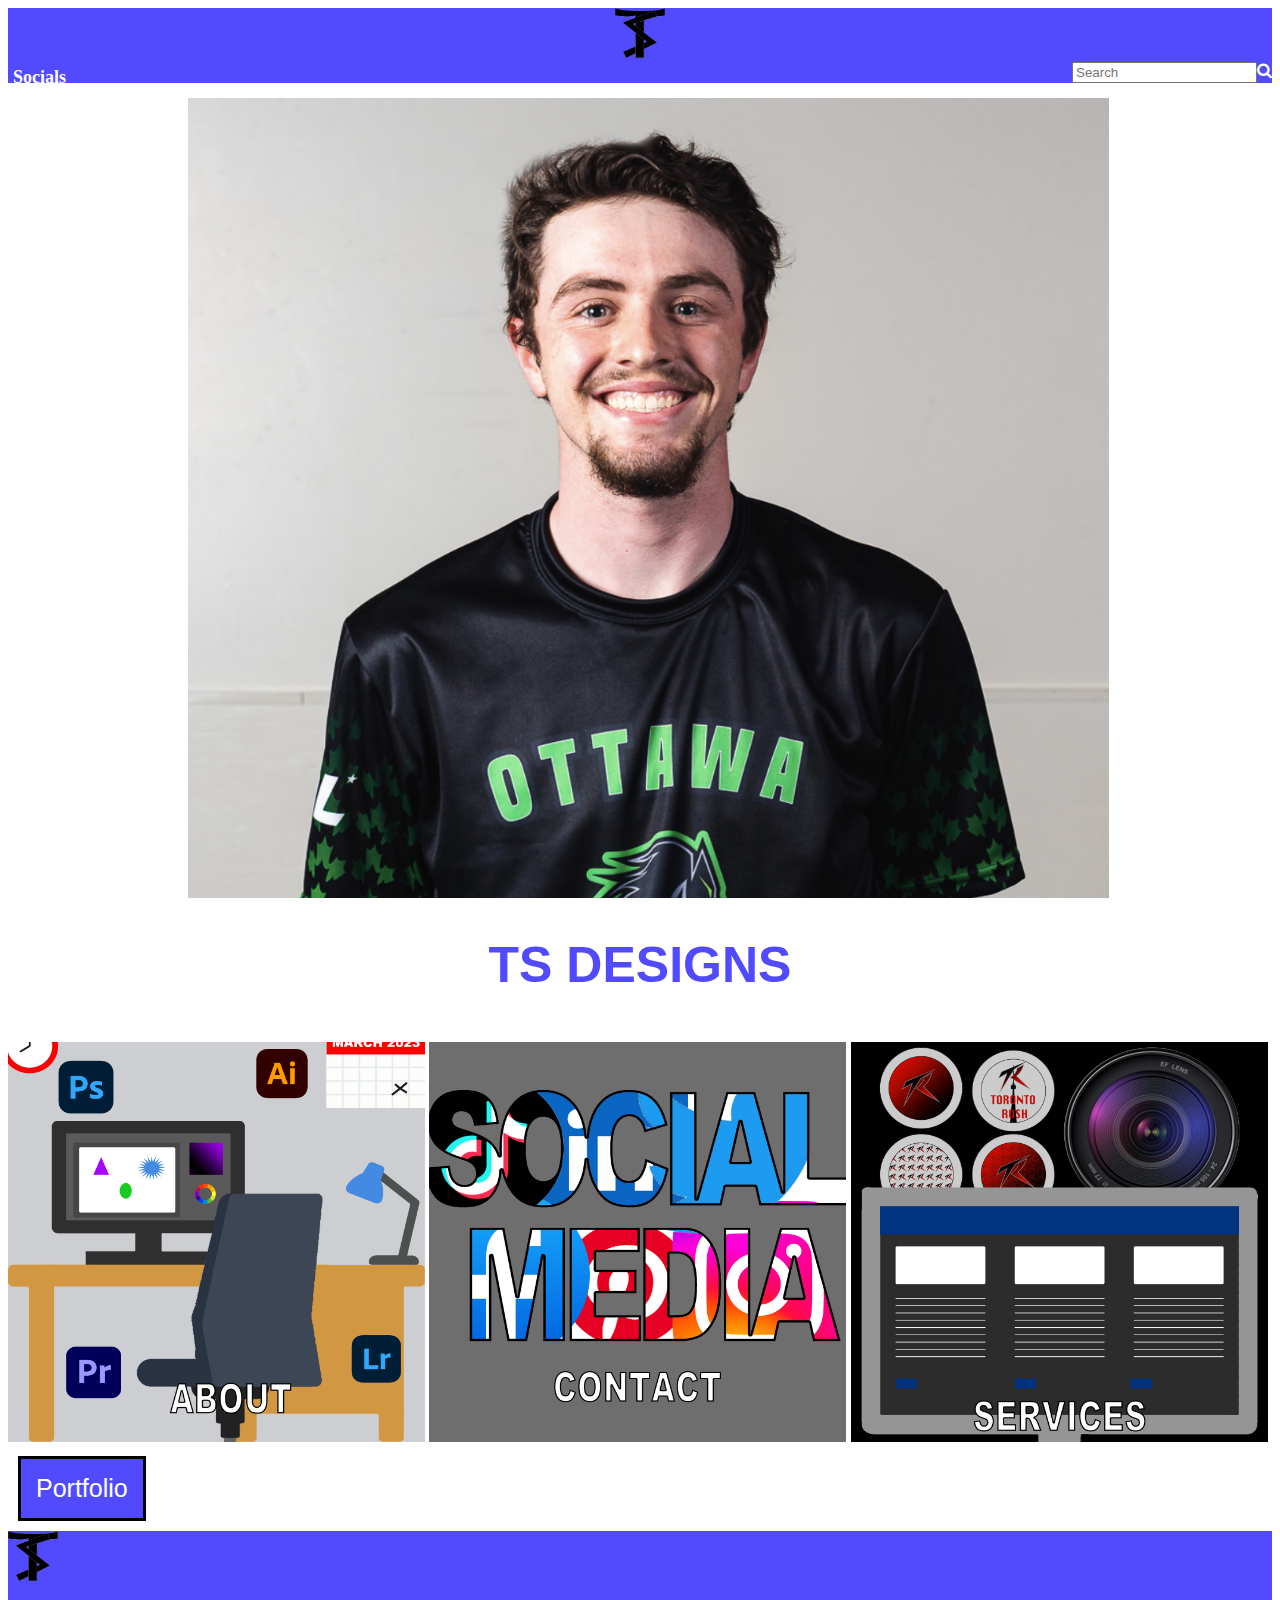
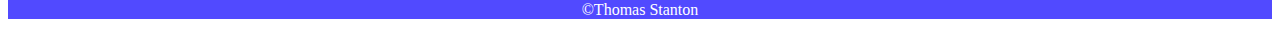
<file: index.html>
<!DOCTYPE html>
<html lang="en">
<head>
    <meta charset="UTF-8">
    <meta http-equiv="X-UA-Compatible" content="IE=edge">
    <meta name="viewport" content="width=device-width, initial-scale=1.0">
    <title>Thomas Stanton Portfolio</title>
    <link href="https://cdn.jsdelivr.net/npm/bootstrap@5.3.0-alpha3/dist/css/bootstrap.min.css" rel="stylesheet" integrity="sha384-KK94CHFLLe+nY2dmCWGMq91rCGa5gtU4mk92HdvYe+M/SXH301p5ILy+dN9+nJOZ" crossorigin="anonymous">
    <script src="https://cdn.jsdelivr.net/npm/bootstrap@5.3.0-alpha3/dist/js/bootstrap.bundle.min.js" integrity="sha384-ENjdO4Dr2bkBIFxQpeoTz1HIcje39Wm4jDKdf19U8gI4ddQ3GYNS7NTKfAdVQSZe" crossorigin="anonymous"></script>
    <link rel="stylesheet" href="https://cdnjs.cloudflare.com/ajax/libs/font-awesome/4.7.0/css/font-awesome.min.css" >
    <link rel="stylesheet" href="css/main.css">
</head>
<body>
    <header>

        <!-- adds main logo -->
        <div class="logo">
            <a href="index.html" id="navtab"> <img src="images/Thomas Stanton Logo.png" alt="TSlogo" width="50px" height="50px"></a>
        </div>
        <div>
        <a href="contact.html" class="navsocial">Socials</a>
        <div class="search">
            <input class="searchbar"  type="text" placeholder="Search">
            <i class="fa fa-search"></i>
        </div>
        </div>
    </header>
    <div class="tspic">
        <img src="images/ThomasS.PNG" alt="Thomas Stanton" width="85%" height=" 800px">
    </div>

    <H1>TS DESIGNS</H1>

   <div class="homelinks">
         <div class="aboutimg">
              <a href="about.html" id="navtab"><img src="images/Design for Final copy.png" alt="About" width="99%" height=" 400px"></a>
        </div>
        <div class="socialsimg">
             <a href="contact.html" id="navtab"><img src="images/SocialMediaFinal.png" alt="Contact" width="99%" height=" 400px"></a>
        </div>
        <div class="servicesimg">
             <a href="services.html" id="navtab"><img src="images/ServicesFinal.png" alt="Services" width="99%" height=" 400px"></a>
        </div>
    </div>
   <a href="portfolio.html" id="navtab"><button id="portfolio" class="btn">Portfolio</button></a>
    
</body>
<footer>
     <!-- adds main logo -->
     <div class="footerlogo">
        <a href="index.html" id="navtab"><img src="images/Thomas Stanton Logo.png" alt="TSlogo" width="50px" height="50px"></a>
    </div>
    <p class="copyright">©Thomas Stanton</p>
</footer>
</html>
</file>
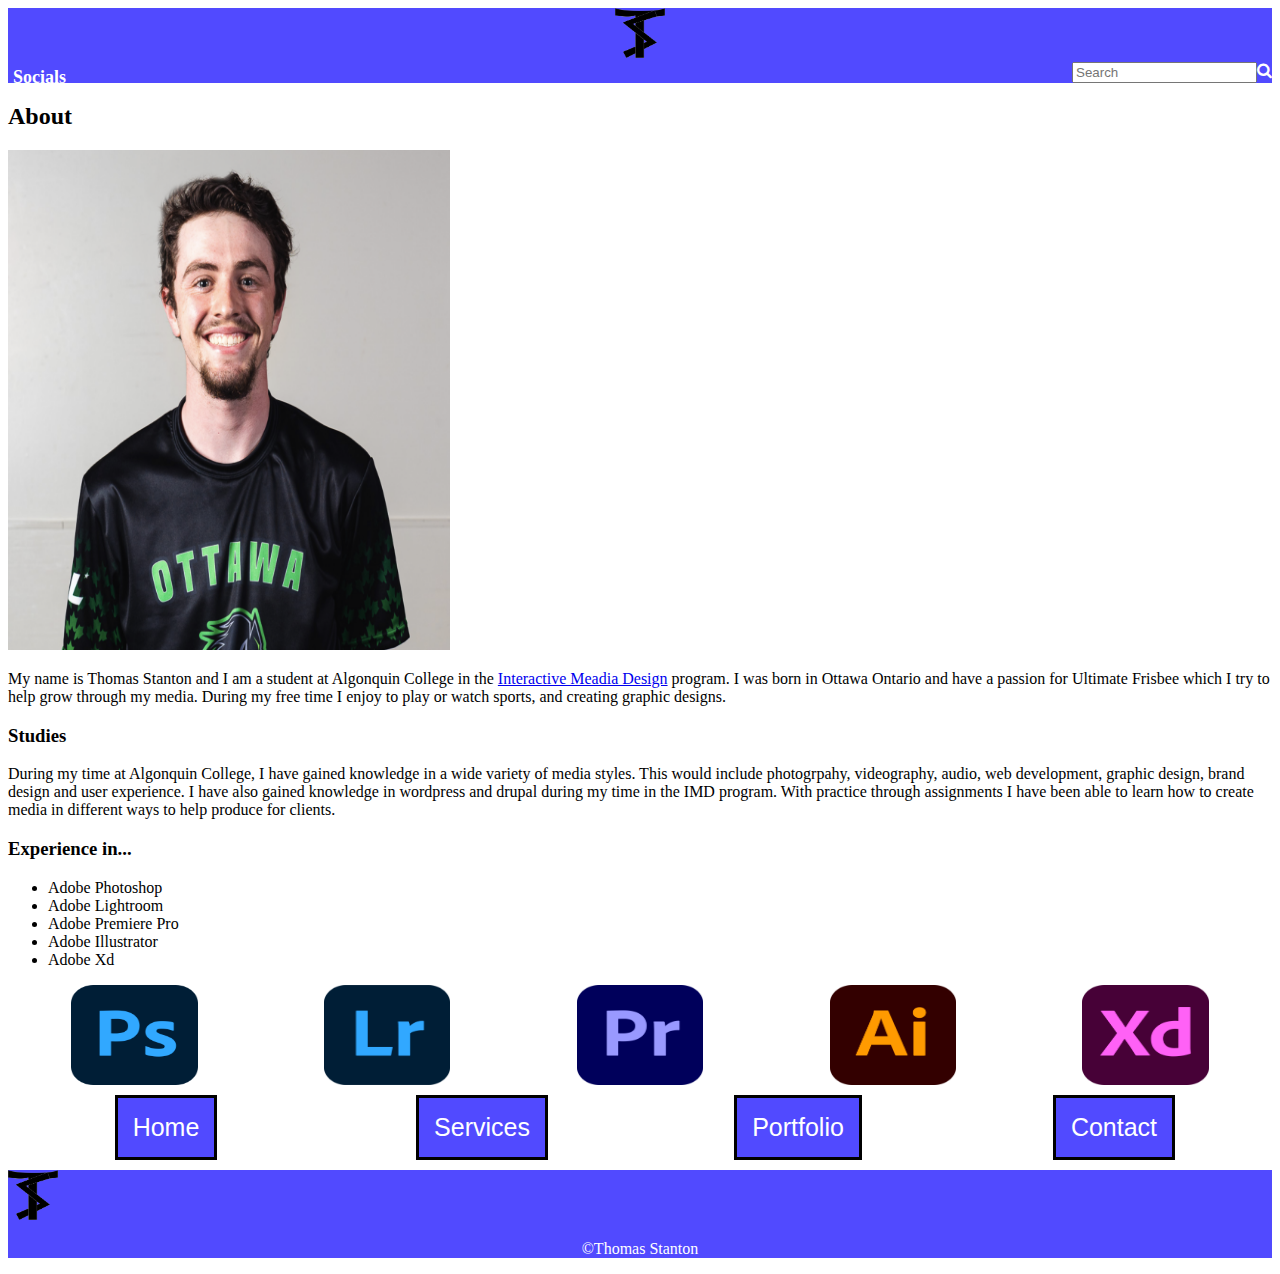
<file: about.html>
<!DOCTYPE html>
<html lang="en">
<head>
    <meta charset="UTF-8">
    <meta http-equiv="X-UA-Compatible" content="IE=edge">
    <meta name="viewport" content="width=device-width, initial-scale=1.0">
    <title>About</title><link href="https://cdn.jsdelivr.net/npm/bootstrap@5.3.0-alpha3/dist/css/bootstrap.min.css" rel="stylesheet" integrity="sha384-KK94CHFLLe+nY2dmCWGMq91rCGa5gtU4mk92HdvYe+M/SXH301p5ILy+dN9+nJOZ" crossorigin="anonymous">
    <script src="https://cdn.jsdelivr.net/npm/bootstrap@5.3.0-alpha3/dist/js/bootstrap.bundle.min.js" integrity="sha384-ENjdO4Dr2bkBIFxQpeoTz1HIcje39Wm4jDKdf19U8gI4ddQ3GYNS7NTKfAdVQSZe" crossorigin="anonymous"></script>
    <link rel="stylesheet" href="https://cdnjs.cloudflare.com/ajax/libs/font-awesome/4.7.0/css/font-awesome.min.css" >
    <link rel="stylesheet" href="css/main.css">
</head>
<body>
<header>
    <!-- adds main logo -->
    <div class="logo">
        <a href="index.html" id="navtab"> <img src="images/Thomas Stanton Logo.png" alt="TSlogo" width="50px" height="50px"></a>
    </div>
    <div>
        <a href="contact.html" class="navsocial">Socials</a>
        <div class="search">
            <input class="searchbar"  type="text" placeholder="Search">
            <i class="fa fa-search"></i>
        </div>
        </div>
</header>
    <h2>About</h2>
    
    <div class="thomaspic">
        <img src="images/ThomasS.PNG" alt="Thomas Stanton" width="35%" height=" 500px">
    </div>
    <p>
        My name is Thomas Stanton and I am a student at Algonquin College in the <a href="https://www.algonquincollege.com/mediaanddesign/program/interactive-media-design/#overview" class="IMD">Interactive Meadia Design</a> program. I was born in Ottawa Ontario and have a passion for Ultimate Frisbee which I try to help grow through my media. During my free time I enjoy to play or watch sports, and creating graphic designs. 
    </p> 

    <h3>Studies</h3>

    <P>During my time at Algonquin College, I have gained knowledge in a wide variety of media styles. This would include photogrpahy, videography, audio, web development, graphic design, brand design and user experience. I have also gained knowledge in wordpress and drupal during my time in the IMD program. With practice through assignments I have been able to learn how to create media in different ways to help produce for clients. 
    </P>

    <h3>Experience in... </h3>

    <ul>
        <li>Adobe Photoshop</li>
        <li>Adobe Lightroom</li>
        <li>Adobe Premiere Pro</li>
        <li>Adobe Illustrator</li>
        <li>Adobe Xd</li>
    </ul>
<div class="exlogo">
    <img src="images/PSFinal.png" alt="Photoshop" width="50%" height=" 100px">
    <img src="images/LRFinal.png" alt="Lightroom" width="50%" height=" 100px">
    <img src="images/PRFinal.png" alt="Premiere Pro" width="50%" height=" 100px">
    <img src="images/ILFinal.png" alt="Illustrator" width="50%" height=" 100px">
    <img src="images/XDFinal.png" alt="Adobe XD" width="50%" height=" 100px">
</div>
    <div class="btnrow">
        <a href="index.html" id="navtab"><button id="Home" class="btn">Home</button></a>
        <a href="services.html" id="navtab"><button id="Services" class="btn">Services</button></a>
        <a href="portfolio.html" id="navtab"><button id="Portfolio" class="btn">Portfolio</button></a>
        <a href="contact.html" id="navtab"><button id="Contact" class="btn">Contact</button></a>
        </div>
</body>
<footer>
    <!-- adds main logo -->
    <div class="footerlogo">
        <a href="index.html" id="navtab"><img src="images/Thomas Stanton Logo.png" alt="TSlogo" width="50px" height="50px"></a>
   </div>
   <p class="copyright">©Thomas Stanton</p>
</footer>
</html>
</file>
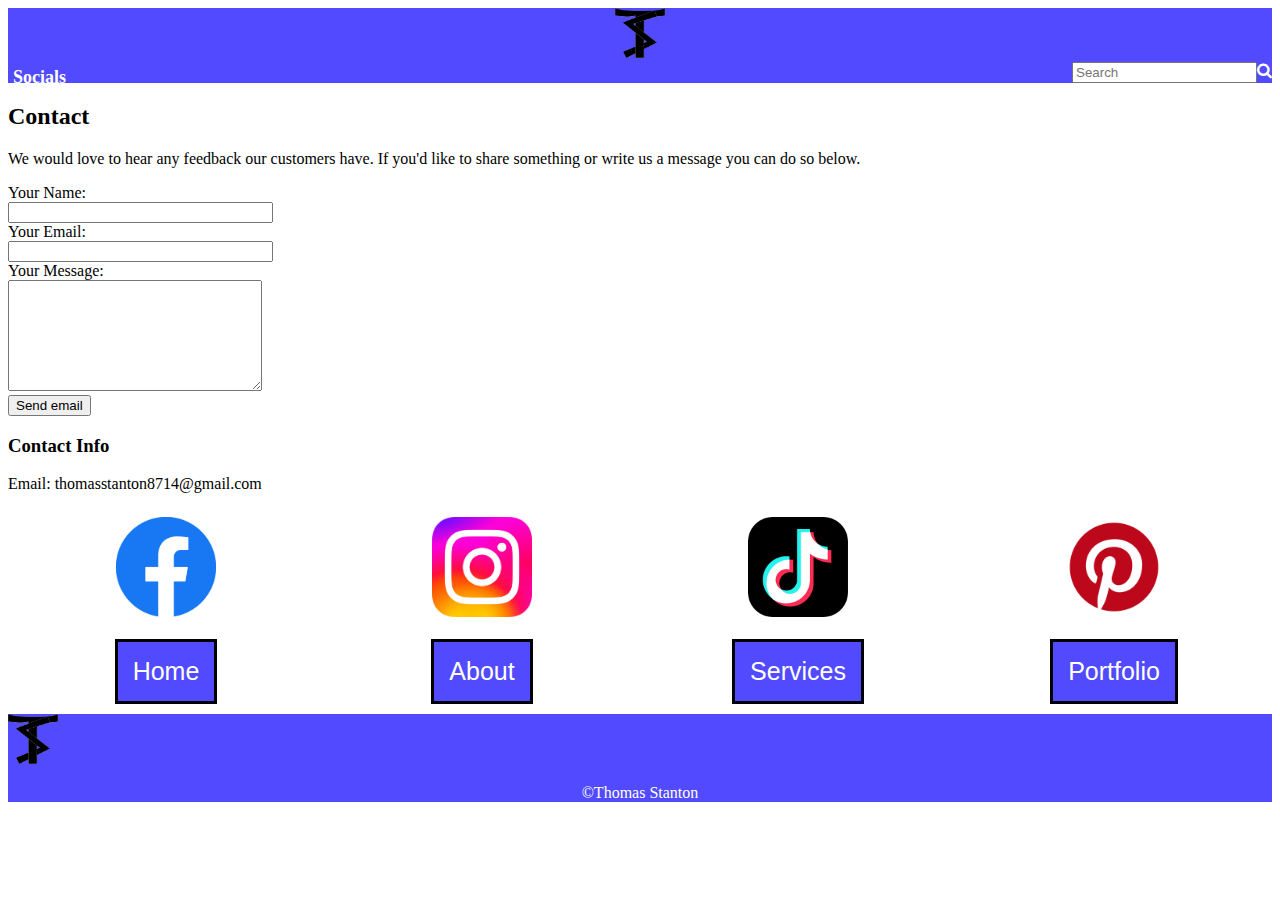
<file: contact.html>
<!DOCTYPE html>
<html lang="en">
<head>
    <meta charset="UTF-8">
    <meta http-equiv="X-UA-Compatible" content="IE=edge">
    <meta name="viewport" content="width=device-width, initial-scale=1.0">
    <title>Contact</title>
    <link href="https://cdn.jsdelivr.net/npm/bootstrap@5.3.0-alpha3/dist/css/bootstrap.min.css" rel="stylesheet" integrity="sha384-KK94CHFLLe+nY2dmCWGMq91rCGa5gtU4mk92HdvYe+M/SXH301p5ILy+dN9+nJOZ" crossorigin="anonymous">
    <script src="https://cdn.jsdelivr.net/npm/bootstrap@5.3.0-alpha3/dist/js/bootstrap.bundle.min.js" integrity="sha384-ENjdO4Dr2bkBIFxQpeoTz1HIcje39Wm4jDKdf19U8gI4ddQ3GYNS7NTKfAdVQSZe" crossorigin="anonymous"></script>
    <link rel="stylesheet" href="https://cdnjs.cloudflare.com/ajax/libs/font-awesome/4.7.0/css/font-awesome.min.css" >
    <link rel="stylesheet" href="css/main.css">
</head>
<body>
    <header>
        <!-- adds main logo -->
        <div class="logo">
            <a href="index.html" id="navtab"> <img src="images/Thomas Stanton Logo.png" alt="TSlogo" width="50px" height="50px"></a>
        </div>
        <div>
            <a href="contact.html" class="navsocial">Socials</a>
            <div class="search">
                <input class="searchbar"  type="text" placeholder="Search">
                <i class="fa fa-search"></i>
            </div>
            </div>
    </header>

    <h2>Contact</h2>
    <p>We would love to hear any feedback our customers have. If you'd like to share something or write us a message you can do so below.</p>
    <form id="contact_form" action="#" method="POST" enctype="multipart/form-data">
        <div class="row">
          <label class="required" for="name">Your Name:</label><br />
          <input id="name" class="input" name="name" type="text" value="" size="30" /><br />
        </div>
        <div class="row">
          <label class="required" for="email">Your Email:</label><br />
          <input id="email" class="input" name="email" type="text" value="" size="30" /><br />
        </div>
        <div class="row">
          <label class="required" for="message">Your Message:</label><br />
          <textarea id="message" class="input" name="message" rows="7" cols="29" width="98%"></textarea><br />
        </div>
          
          <input id="submit_button" type="submit" value="Send email" />
      </form>


    <h3>Contact Info</h3>

    <p>Email: thomasstanton8714@gmail.com</p>
<div class="socialtag">
    <a href="https://www.facebook.com"><img src="images/facebookfinal.png" class="socialimg" alt="Facebook" width="100px" height="100px"></a>
    <a href="https://www.instagram.com"><img src="images/instagramfinal.png" class="socialimg" alt="Instagram" width="100px" height="100px"></a>
    <a href="https://www.tiktok.com/en/"> <img src="images/tiktokfinal.png" class="socialimg" alt="Tik Tok" width="100px" height="100px"></a>
    <a href="https://www.pinterest.ca"> <img src="images/pinterestfinal.png" class="socialimg" alt="Pinterest" width="100px" height="100px"></a>
</div>
    <div class="btnrow">
        <a href="index.html" id="navtab"><button id="Home" class="btn">Home</button></a>
        <a href="about.html" id="navtab"><button id="About" class="btn">About</button></a>
        <a href="services.html" id="navtab"><button id="Services" class="btn">Services</button></a>
        <a href="portfolio.html" id="navtab"><button id="Portfolio" class="btn">Portfolio</button></a>
        </div>
</body>
<footer>
    <!-- adds main logo -->
    <div class="footerlogo">
        <a href="index.html" id="navtab"><img src="images/Thomas Stanton Logo.png" alt="TSlogo" width="50px" height="50px"></a>
   </div>
   <p class="copyright">©Thomas Stanton</p>
</footer>
</html>
</file>
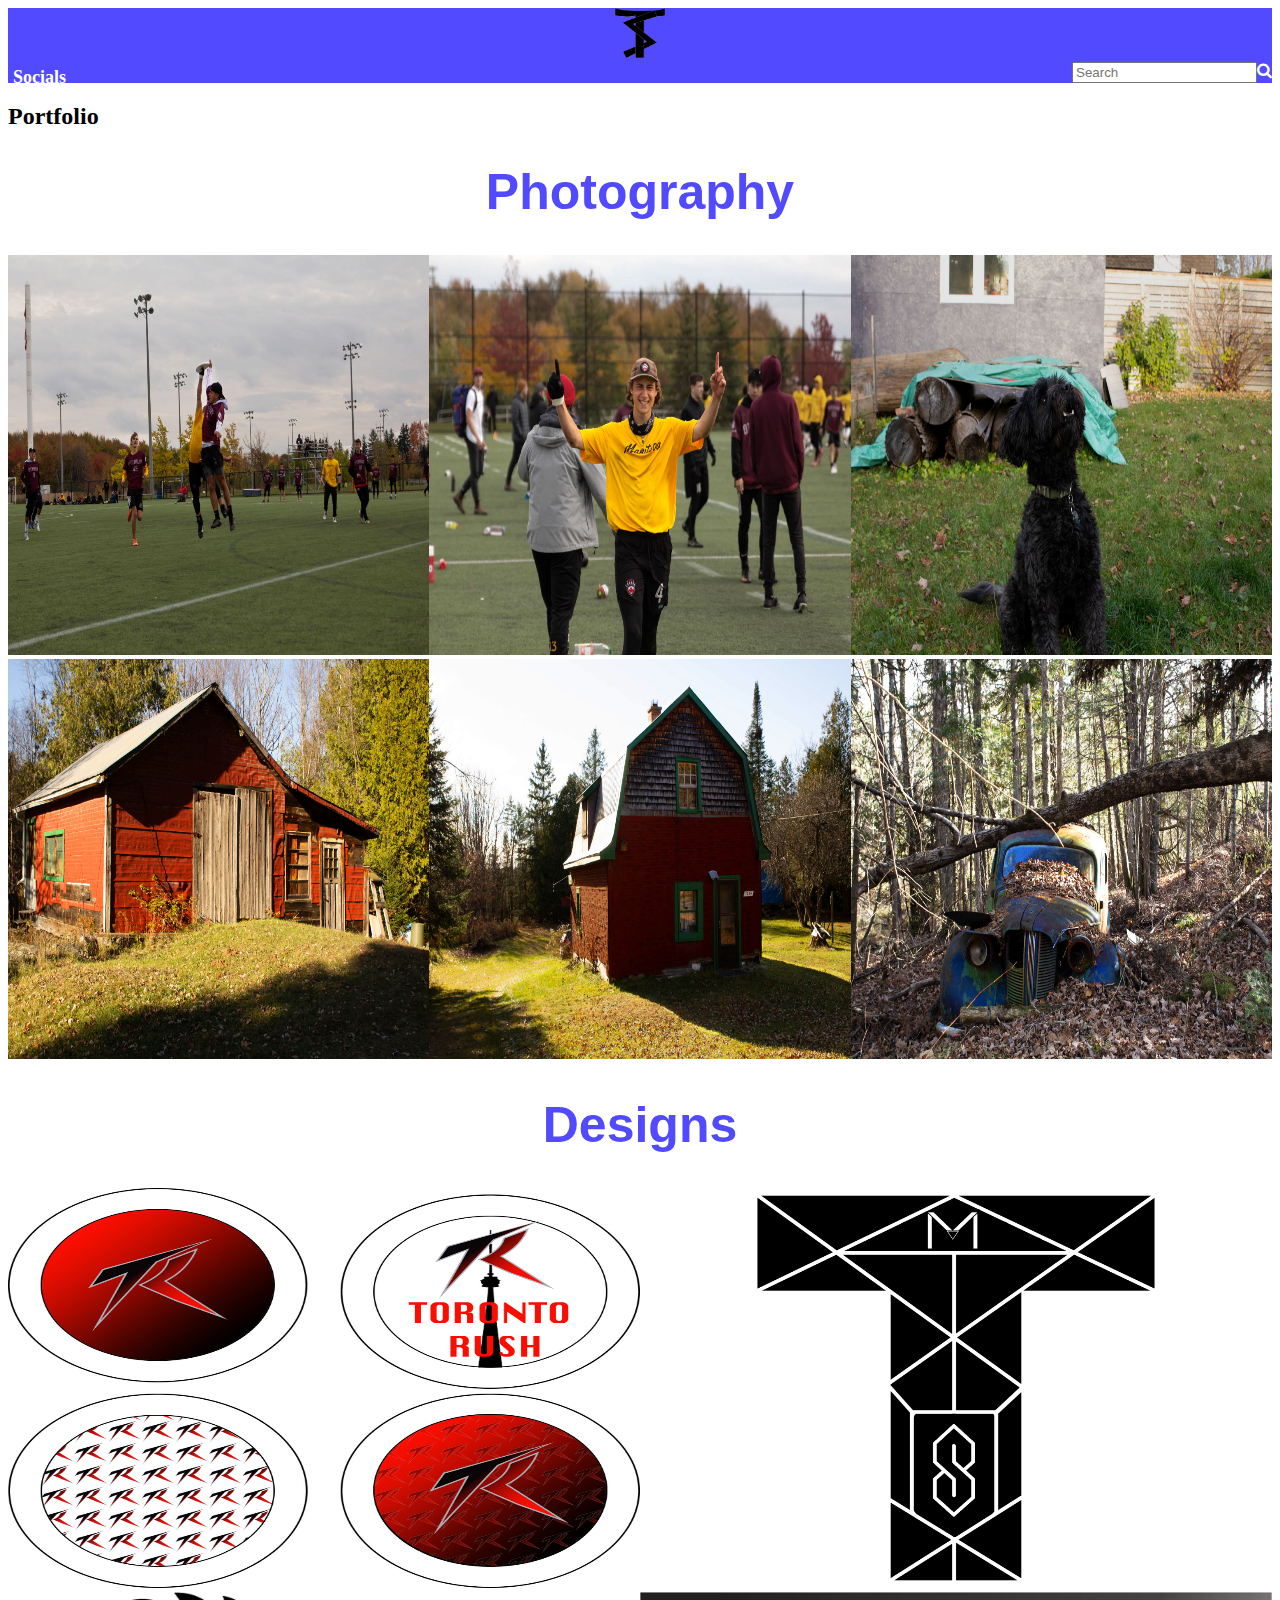
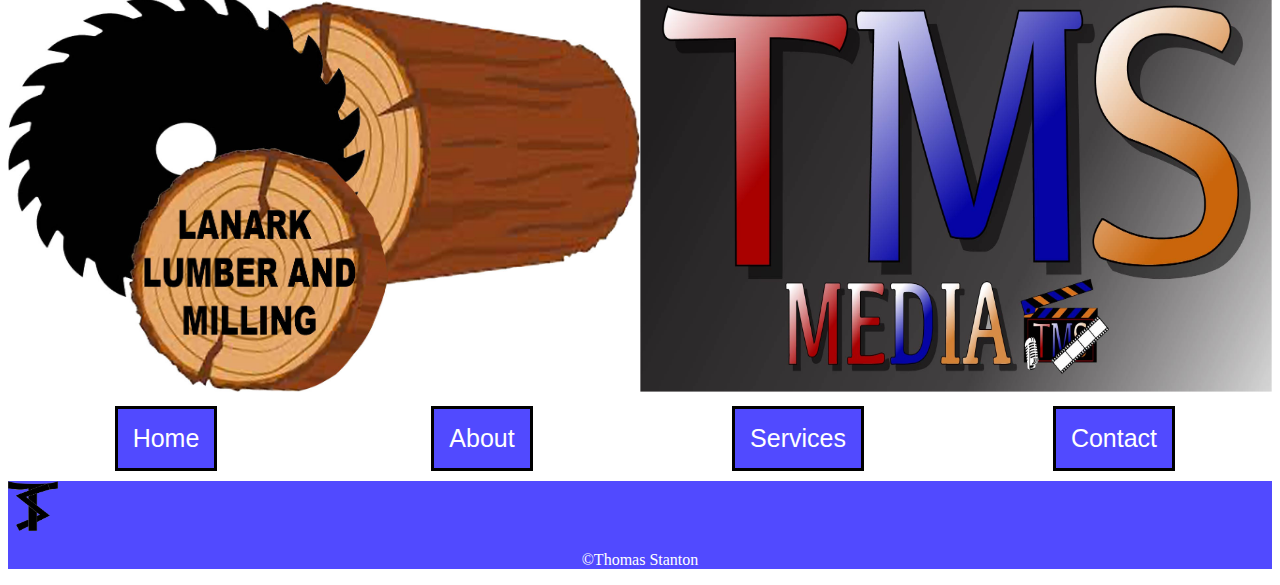
<file: portfolio.html>
<!DOCTYPE html>
<html lang="en">
<head>
    <meta charset="UTF-8">
    <meta http-equiv="X-UA-Compatible" content="IE=edge">
    <meta name="viewport" content="width=device-width, initial-scale=1.0">
    <title>Portfolio</title>
    <link href="https://cdn.jsdelivr.net/npm/bootstrap@5.3.0-alpha3/dist/css/bootstrap.min.css" rel="stylesheet" integrity="sha384-KK94CHFLLe+nY2dmCWGMq91rCGa5gtU4mk92HdvYe+M/SXH301p5ILy+dN9+nJOZ" crossorigin="anonymous">
    <script src="https://cdn.jsdelivr.net/npm/bootstrap@5.3.0-alpha3/dist/js/bootstrap.bundle.min.js" integrity="sha384-ENjdO4Dr2bkBIFxQpeoTz1HIcje39Wm4jDKdf19U8gI4ddQ3GYNS7NTKfAdVQSZe" crossorigin="anonymous"></script>
    <link rel="stylesheet" href="https://cdnjs.cloudflare.com/ajax/libs/font-awesome/4.7.0/css/font-awesome.min.css" >
    <link rel="stylesheet" href="css/main.css">
</head>
<body>
    <header>
        <!-- adds main logo -->
        <div class="logo">
            <a href="index.html" id="navtab"> <img src="images/Thomas Stanton Logo.png" alt="TSlogo" width="50px" height="50px"></a>
        </div>
        <div>
            <a href="contact.html" class="navsocial">Socials</a>
            <div class="search">
                <input class="searchbar"  type="text" placeholder="Search">
                <i class="fa fa-search"></i>
            </div>
            </div>
    </header>

    <h2>Portfolio</h2>
   
    <h1>Photography</h1>
<div class="portr1">
    <div class="Marty+Quinn">
        <img src="images/IMG_9448QWMG.jpg" alt="Ultimate Frisbee" width="100%" height="400px">
    </div>
    <div class="Quinn Wilson ">
        <img src="images/IMG_9445QW.jpg" alt="Quinn Wilson" width="100%" height="400px">
    </div>
    <div class="Theo ">
        <img src="images/Theo.jpg" alt="Theo" width="100%" height="400px">
    </div>
</div>
<div class="portr2">
    <div class="Cottage Shed">
        <img src="images/Cottageshed.jpg" alt="Shed" width="100%" height="400px">
    </div>
    <div class="Cotty">
        <img src="images/cotty.jpg" alt="Cottage " width="100%" height="400px">
    </div>
    <div class="Car ">
        <img src="images/car.jpg" alt="Forest Car " width="100%" height="400px">
    </div>
</div>
<h1>Designs</h1>
<div class="portr3">
    <div class="TR ">
        <img src="images/trdesigns.jpg" alt="Toronto Rush" width="100%" height="400px">
    </div>
    <div class="T Logo ">
        <img src="images/Thomas Logo.png" alt="T logo" width="100%" height="400px">
    </div>
</div>
<div class="portr4">
    <div class="Lanark Lumber ">
        <img src="images/Lanark Lumber Design.jpg" alt="Lanark Lumber" width="100%" height="400px">
    </div>
    <div class="TMS Media">
        <img src="images/TMSmedia.jpg" alt="TMS Media" width="100%" height="400px">
    </div>
</div>
<div class="btnrow">
<a href="index.html" id="navtab"><button id="Home" class="btn">Home</button></a>
<a href="about.html" id="navtab"><button id="About" class="btn">About</button></a>
<a href="services.html" id="navtab"><button id="Services" class="btn">Services</button></a>
<a href="contact.html" id="navtab"><button id="Contact" class="btn">Contact</button></a>
</div>
</body>
<footer>
    <!-- adds main logo -->
    <div class="footerlogo">
        <a href="index.html" id="navtab"><img src="images/Thomas Stanton Logo.png" alt="TSlogo" width="50px" height="50px"></a>
   </div>
   <p class="copyright">©Thomas Stanton</p>
</footer>
</html>
</file>
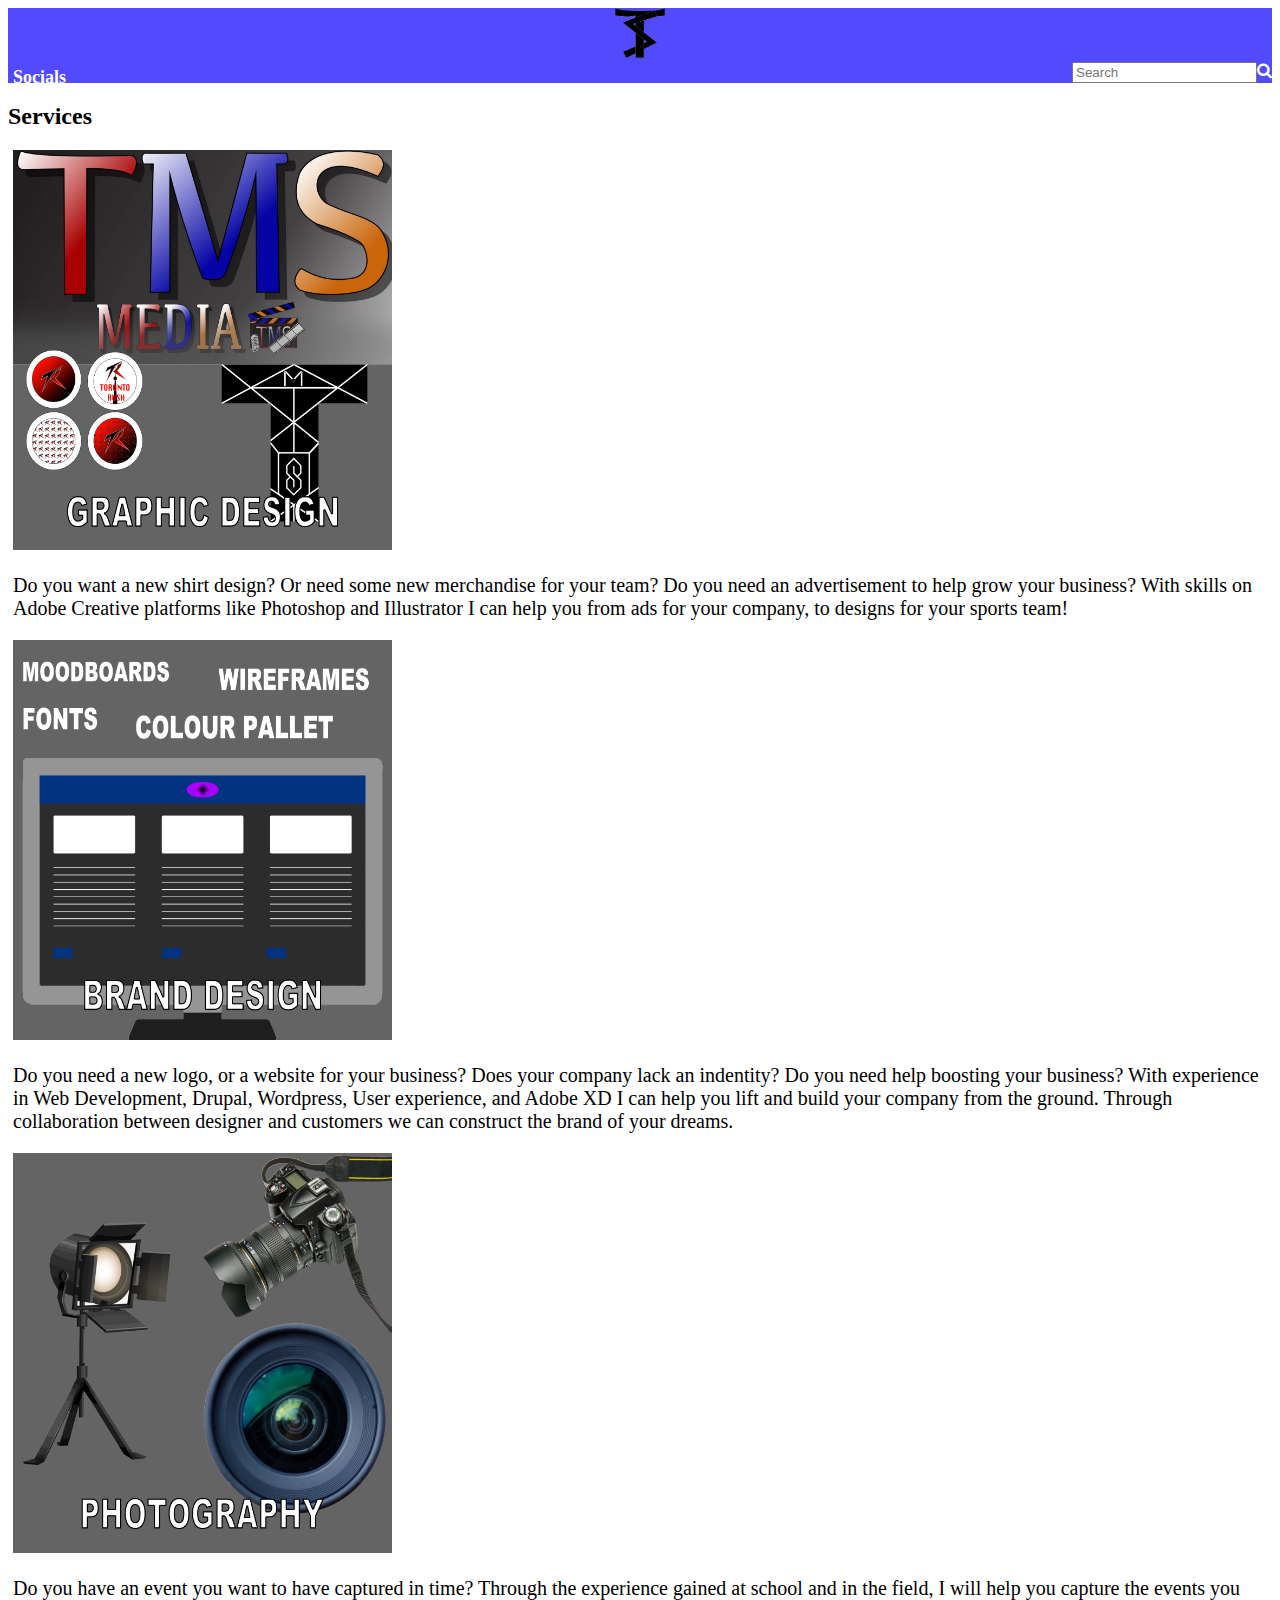
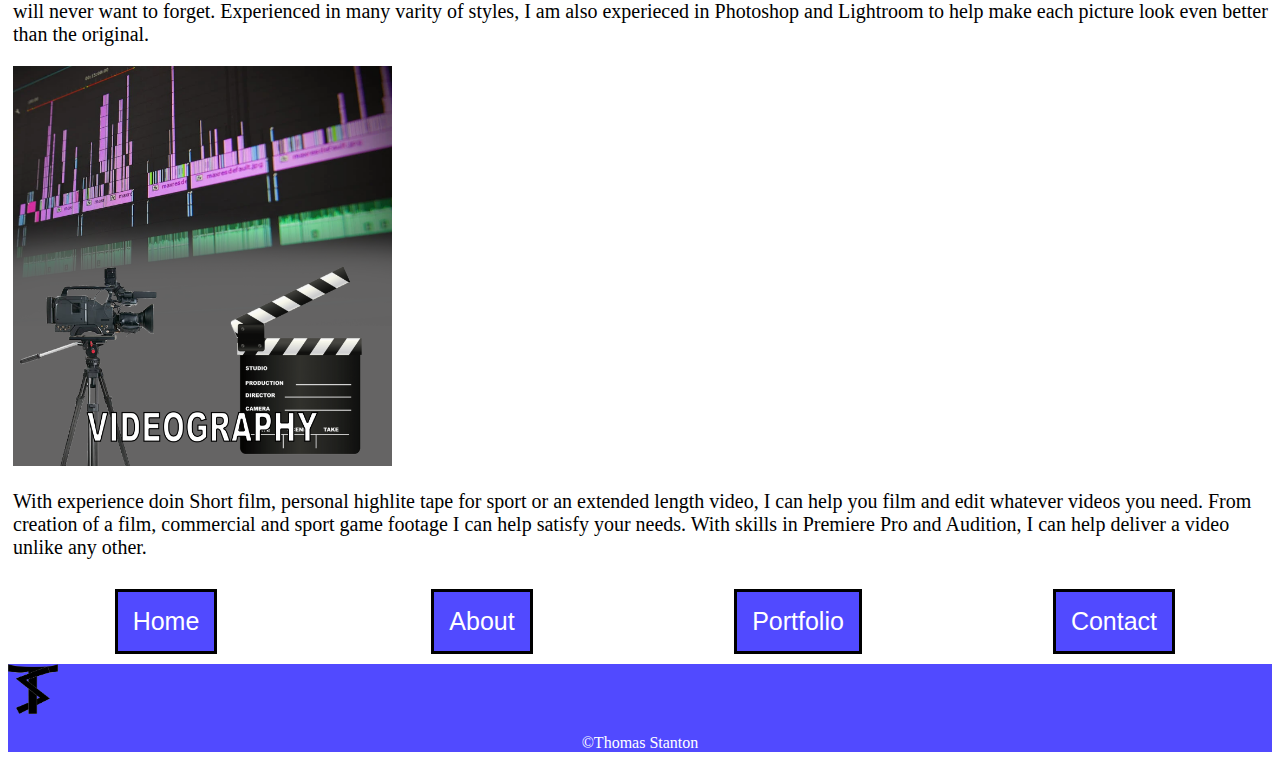
<file: services.html>
<!DOCTYPE html>
<html lang="en">
<head>
    <meta charset="UTF-8">
    <meta http-equiv="X-UA-Compatible" content="IE=edge">
    <meta name="viewport" content="width=device-width, initial-scale=1.0">
    <title>Services</title>
    <link href="https://cdn.jsdelivr.net/npm/bootstrap@5.3.0-alpha3/dist/css/bootstrap.min.css" rel="stylesheet" integrity="sha384-KK94CHFLLe+nY2dmCWGMq91rCGa5gtU4mk92HdvYe+M/SXH301p5ILy+dN9+nJOZ" crossorigin="anonymous">
    <script src="https://cdn.jsdelivr.net/npm/bootstrap@5.3.0-alpha3/dist/js/bootstrap.bundle.min.js" integrity="sha384-ENjdO4Dr2bkBIFxQpeoTz1HIcje39Wm4jDKdf19U8gI4ddQ3GYNS7NTKfAdVQSZe" crossorigin="anonymous"></script>
    <link rel="stylesheet" href="https://cdnjs.cloudflare.com/ajax/libs/font-awesome/4.7.0/css/font-awesome.min.css" >
    <link rel="stylesheet" href="css/main.css">

</head>
<body>
    <header>
        <!-- adds main logo -->
        <div class="logo">
            <a href="index.html" id="navtab"> <img src="images/Thomas Stanton Logo.png" alt="TSlogo" width="50px" height="50px"></a>
        </div>
        <div>
            <a href="contact.html" class="navsocial">Socials</a>
            <div class="search">
                <input class="searchbar"  type="text" placeholder="Search">
                <i class="fa fa-search"></i>
            </div>
            </div>
    </header>

    <h2>Services</h2>
    

    <img class="servi" src="images/GraphicFinal.png" alt="Graphic Design" width="30%" height=" 400px">
    <p class="servp">Do you want a new shirt design? Or need some new merchandise for your team? Do you need an advertisement to help grow your business? With skills on Adobe Creative platforms like Photoshop and Illustrator I can help you from ads for your company, to designs for your sports team! </p>
    <img class="servi" src="images/BrandFinal.png" alt="Brand Design" width="30%" height=" 400px">
    <p class="servp">Do you need a new logo, or a website for your business? Does your company lack an indentity? Do you need help boosting your business? With experience in Web Development, Drupal, Wordpress, User experience, and Adobe XD I can help you lift and build your company from the ground. Through collaboration between designer and customers we can construct the brand of your dreams.</p>
    <img class="servi" src="images/PhotoFinal.png" alt="Photography" width="30%" height=" 400px">
    <p class="servp">Do you have an event you want to have captured in time? Through the experience gained at school and in the field, I will help you capture the events you will never want to forget. Experienced in
    many varity of styles, I am also experieced in Photoshop and Lightroom to help make each picture look even better than the original. </p>
    <img class="servi" src="images/VidFinal.png" alt="Videography" width="30%" height=" 400px">
    <p class="servp">With experience doin Short film, personal highlite tape for sport or an extended length video, I can help you film and edit whatever videos you need. From creation of a film, commercial and sport game footage I can help satisfy your needs. With skills in Premiere Pro and Audition, I can help deliver a video unlike any other. </p>

    <div class="btnrow">
        <a href="index.html" id="navtab"><button id="Home" class="btn">Home</button></a>
        <a href="about.html" id="navtab"><button id="About" class="btn">About</button></a>
        <a href="portfolio.html" id="navtab"><button id="Portfolio" class="btn">Portfolio</button></a>
        <a href="contact.html" id="navtab"><button id="Contact" class="btn">Contact</button></a>
        </div>
</body>
<footer>
    <!-- adds main logo -->
    <div class="footerlogo">
        <a href="index.html" id="navtab"><img src="images/Thomas Stanton Logo.png" alt="TSlogo" width="50px" height="50px"></a>
    </div>
   <p class="copyright">©Thomas Stanton</p>
</footer>
</html>
</file>
<file: css/main.css>
header{
    background-color: #514AFF;
}

h1{
    color: #514AFF;
    text-align: center;
    font-size: 50px;
    font-family: Arial, Helvetica, sans-serif;
}
.servi{
padding-left: 5px;
}

.servp{
    font-size: 20px;
    padding-left: 5px;
}
/* search icon */
.fa-search{
    color: white;
}

.fa-search:active{
    opacity: 0.5;
}

footer{
    background-color: #514AFF;
    color: white;
}

.copyright{
    text-align: center;
}
/* images as links styled */
.homelinks{
    padding-top: 15px;
    display: grid;
    grid-template-columns: 1fr 1fr 1fr;
}

.tspic{
padding-top: 15px;
padding-left: 180px;
}
/* details buttons */
#portfolio{
    font-size: 25px;
    padding: 15px;
    margin: 10px;
    background-color: #514AFF;
    color: white;
    border: solid black;

}
#Home{
    font-size: 25px;
    padding: 15px;
    margin: 10px;
    background-color: #514AFF;
    color: white;
    border: solid black;
}
#Portfolio{
    font-size: 25px;
    padding: 15px;
    margin: 10px;
    background-color: #514AFF;
    color: white;
    border: solid black;
}
#About{
    font-size: 25px;
    padding: 15px;
    margin: 10px;
    background-color: #514AFF;
    color: white;
    border: solid black;
}
#Services{
    font-size: 25px;
    padding: 15px;
    margin: 10px;
    background-color: #514AFF;
    color: white;
    border: solid black;
}
#Contact{
    font-size: 25px;
    padding: 15px;
    margin: 10px;
    background-color: #514AFF;
    color: white;
    border: solid black;
}
/* nav logo */
.logo{
    align-items: center;
    justify-content: center;
    display: flex;
}
.btnrow{
    display: grid;
    grid-template-columns: 1fr 1fr 1fr 1fr;
    align-items: center;
justify-items: center;
}


/* portfolio rows */
.portr1{
    display: grid;
    grid-template-columns: 1fr 1fr 1fr ;
}

.portr2{
    display: grid;
    grid-template-columns: 1fr 1fr 1fr;
}
.portr3{
    display: grid;
    grid-template-columns: 1fr 1fr;
}

.portr4{
    display: grid;
    grid-template-columns: 1fr 1fr ;
}

/* about page experience row */
.exlogo{
    display: grid;
    grid-template-columns: 1fr 1fr 1fr 1fr 1fr ;
    align-items: center;
    justify-items: center;}

/* searchbar */
.search{
    align-items: flex-start;
    justify-content: flex-end;
    display: flex;
}

.socialtag{
display: grid;
grid-template-columns: 1fr 1fr 1fr 1fr;
grid-auto-rows: 120px;
align-items: center;
justify-items: center;
}

/* navbar socials */

.navsocial{
    color: white;
    float: left;
    margin: 5px;
    font-weight: bold;
    font-size: 18px;
}
</file>
